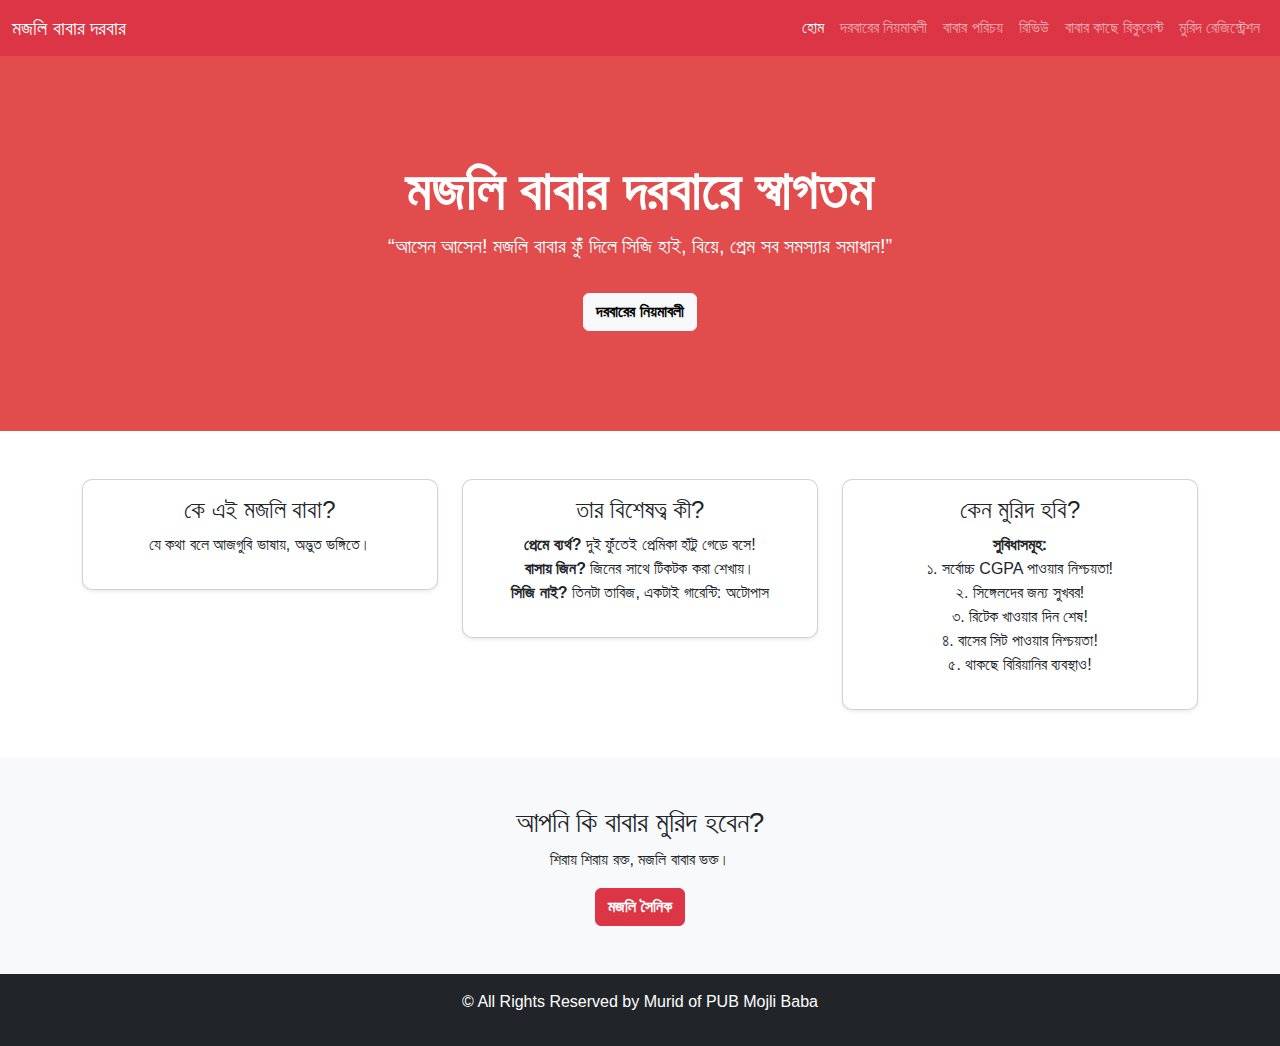
<file: index.html>
<!DOCTYPE html>
<html lang="bn">
<head>
  <meta charset="UTF-8">
  <meta name="viewport" content="width=device-width, initial-scale=1">
  <title>দরবারে স্বাগতম</title>
  <link href="https://cdn.jsdelivr.net/npm/bootstrap@5.3.3/dist/css/bootstrap.min.css" rel="stylesheet">
  <link rel="stylesheet" href="style.css">
</head>
<body>
  <nav class="navbar navbar-expand-lg navbar-dark bg-danger">
    <div class="container-fluid">
      <a class="navbar-brand" href="index.html">মজলি বাবার দরবার</a>
      <button class="navbar-toggler" type="button" data-bs-toggle="collapse" data-bs-target="navbarNav">
        <span class="navbar-toggler-icon"></span>
      </button>
      <div class="collapse navbar-collapse" id="navbarNav">
        <ul class="navbar-nav ms-auto">
          <li class="nav-item"><a class="nav-link active" href="index.html">হোম</a></li>
          <li class="nav-item"><a class="nav-link" href="types.html">দরবারের নিয়মাবলী</a></li>
          <li class="nav-item"><a class="nav-link" href="mojlibaba.html">বাবার পরিচয়</a></li>
          <li class="nav-item"><a class="nav-link" href="review.html">রিভিউ</a></li>
          <li class="nav-item"><a class="nav-link" href="request.html">বাবার কাছে রিকুয়েস্ট</a></li>
          <li class="nav-item"><a class="nav-link" href="murid2.html">মুরিদ রেজিস্ট্রেশন</a></li>
        </ul>
      </div>
    </div>
  </nav>

  <header class="hero text-center text-white">
    <div class="container">
      <h1 class="display-4 fw-bold">মজলি বাবার দরবারে স্বাগতম</h1>
      <p class="lead">“আসেন আসেন! মজলি বাবার ফুঁ দিলে সিজি হাই, বিয়ে, প্রেম সব সমস্যার সমাধান!”</p>
      <a href="types.html" class="btn btn-light mt-3 fw-bold">দরবারের নিয়মাবলী</a>
    </div>
  </header>

  <section class="container my-5">
    <div class="row text-center">
      <div class="col-md-4">
        <div class="card p-3 shadow-sm">
          <h4>কে এই মজলি বাবা?</h4>
          <p>যে কথা বলে আজগুবি ভাষায়, অদ্ভুত ভঙ্গিতে।</p>
        </div>
      </div>
      <div class="col-md-4">
        <div class="card p-3 shadow-sm">
          <h4>তার বিশেষত্ব কী?</h4>
          <p> <b> প্রেমে ব্যর্থ? </b> দুই ফুঁতেই প্রেমিকা হাঁটু গেড়ে বসে! <br>
         <b> বাসায় জিন? </b> জিনের সাথে টিকটক করা শেখায়। <br>
         <b> সিজি নাই? </b>তিনটা তাবিজ, একটাই গারেন্টি: অটোপাস</p>
          </ul>
        </div>
      </div>
      <div class="col-md-4">
        <div class="card p-3 shadow-sm">
          <h4>কেন মুরিদ হবি?</h4>
          <p> <b> সুবিধাসমূহ: </b> <br>
১. সর্বোচ্চ CGPA পাওয়ার নিশ্চয়তা! <br>
২. সিঙ্গেলদের জন্য সুখবর! <br>
৩. রিটেক খাওয়ার দিন শেষ! <br>
৪. বাসের সিট পাওয়ার নিশ্চয়তা! <br>
৫. থাকছে বিরিয়ানির ব্যবস্থাও!</p>
        </div>
      </div>
    </div>
  </section>

  <section class="text-center bg-light py-5">
    <h3>আপনি কি বাবার মুরিদ হবেন?</h3>
    <p>শিরায় শিরায় রক্ত, মজলি বাবার ভক্ত। </p>
    <a href="murid2.html" class="btn btn-danger fw-bold">মজলি সৈনিক</a> 
  </section>

  <footer class="text-center text-white bg-dark py-3">
    <p>© All Rights Reserved by Murid of PUB Mojli Baba</p>
  </footer>

  <script src="https://cdn.jsdelivr.net/npm/bootstrap@5.3.3/dist/js/bootstrap.bundle.min.js"></script>
</body>
</html>
</file>
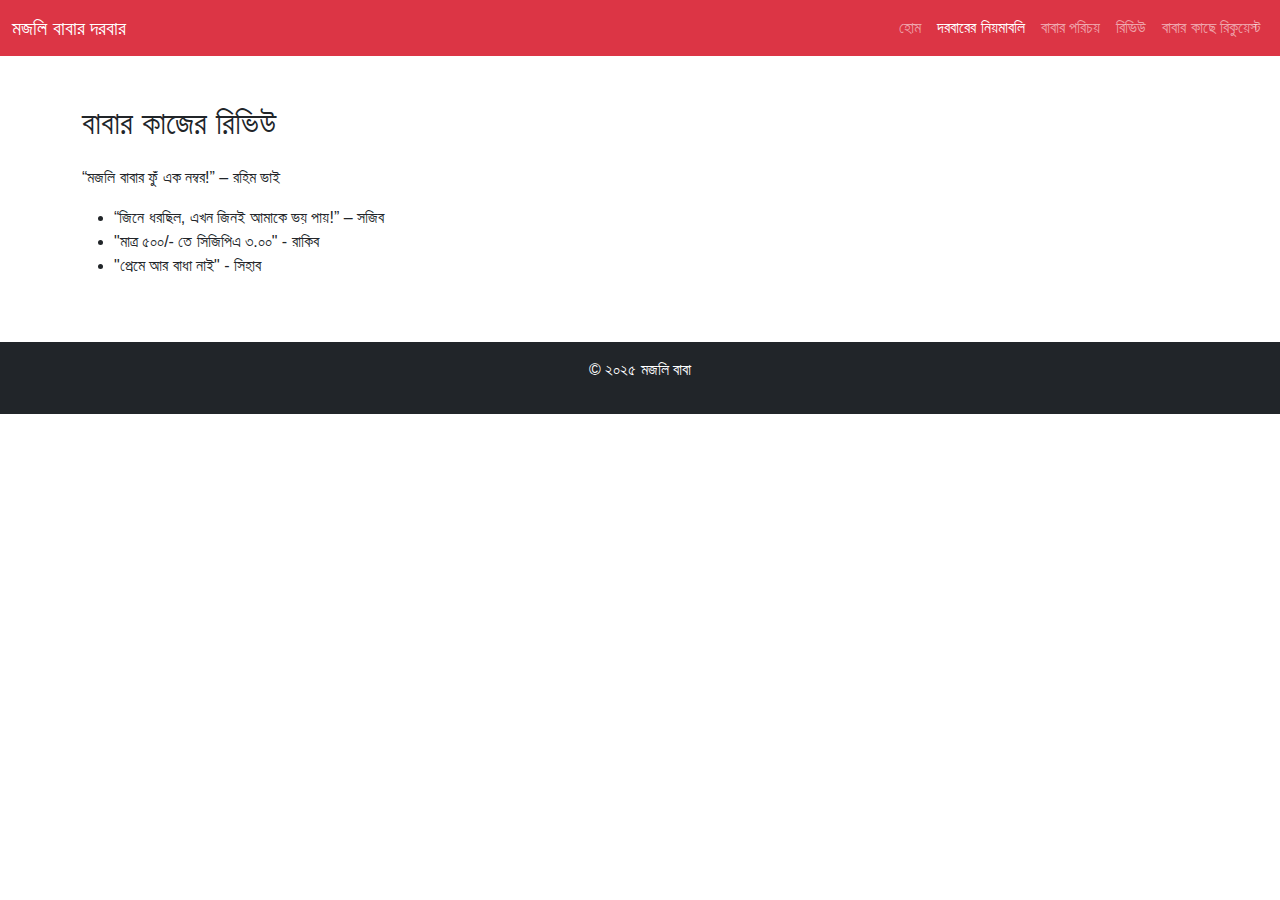
<file: awareness.html>
<!DOCTYPE html>
<html lang="bn">
<head>
  <meta charset="UTF-8">
  <meta name="viewport" content="width=device-width, initial-scale=1">
  <title>রিভিউ</title>
  <link href="https://cdn.jsdelivr.net/npm/bootstrap@5.3.3/dist/css/bootstrap.min.css" rel="stylesheet">
  <link rel="stylesheet" href="style.css">
</head>
<body>
  <nav class="navbar navbar-expand-lg navbar-dark bg-danger">
    <div class="container-fluid">
      <a class="navbar-brand" href="index.html">মজলি বাবার দরবার
</a>
      <button class="navbar-toggler" type="button" data-bs-toggle="collapse" data-bs-target="#navbarNav">
        <span class="navbar-toggler-icon"></span>
      </button>
      <div class="collapse navbar-collapse" id="navbarNav">
        <ul class="navbar-nav ms-auto">
          <li class="nav-item"><a class="nav-link" href="index.html">হোম</a></li>
          <li class="nav-item"><a class="nav-link active" href="types.html">দরবারের নিয়মাবলি</a></li>
          <li class="nav-item"><a class="nav-link" href="cases.html">বাবার পরিচয়</a></li>
          <li class="nav-item"><a class="nav-link" href="awareness.html">রিভিউ</a></li>
          <li class="nav-item"><a class="nav-link" href="report.html">বাবার কাছে রিকুয়েস্ট</a></li>
        </ul>
      </div>
    </div>
  </nav>

  <section class="container py-5">
    <h2 class="mb-4">বাবার কাজের রিভিউ</h2>
    
        <p>“মজলি বাবার ফুঁ এক নম্বর!” – রহিম ভাই</p>
        <ul>
          <li>“জিনে ধরছিল, এখন জিনই আমাকে ভয় পায়!” – সজিব</li>
          <li>"মাত্র ৫০০/- তে সিজিপিএ ৩.০০" - রাকিব</li>
          <li>"প্রেমে আর বাধা নাই" - সিহাব</li>
        </ul>
        
  </section>

  <footer class="text-center text-white bg-dark py-3">
    <p>© ২০২৫ মজলি বাবা</p>
  </footer>

  <script src="https://cdn.jsdelivr.net/npm/bootstrap@5.3.3/dist/js/bootstrap.bundle.min.js"></script>
</body>
</html>
</file>
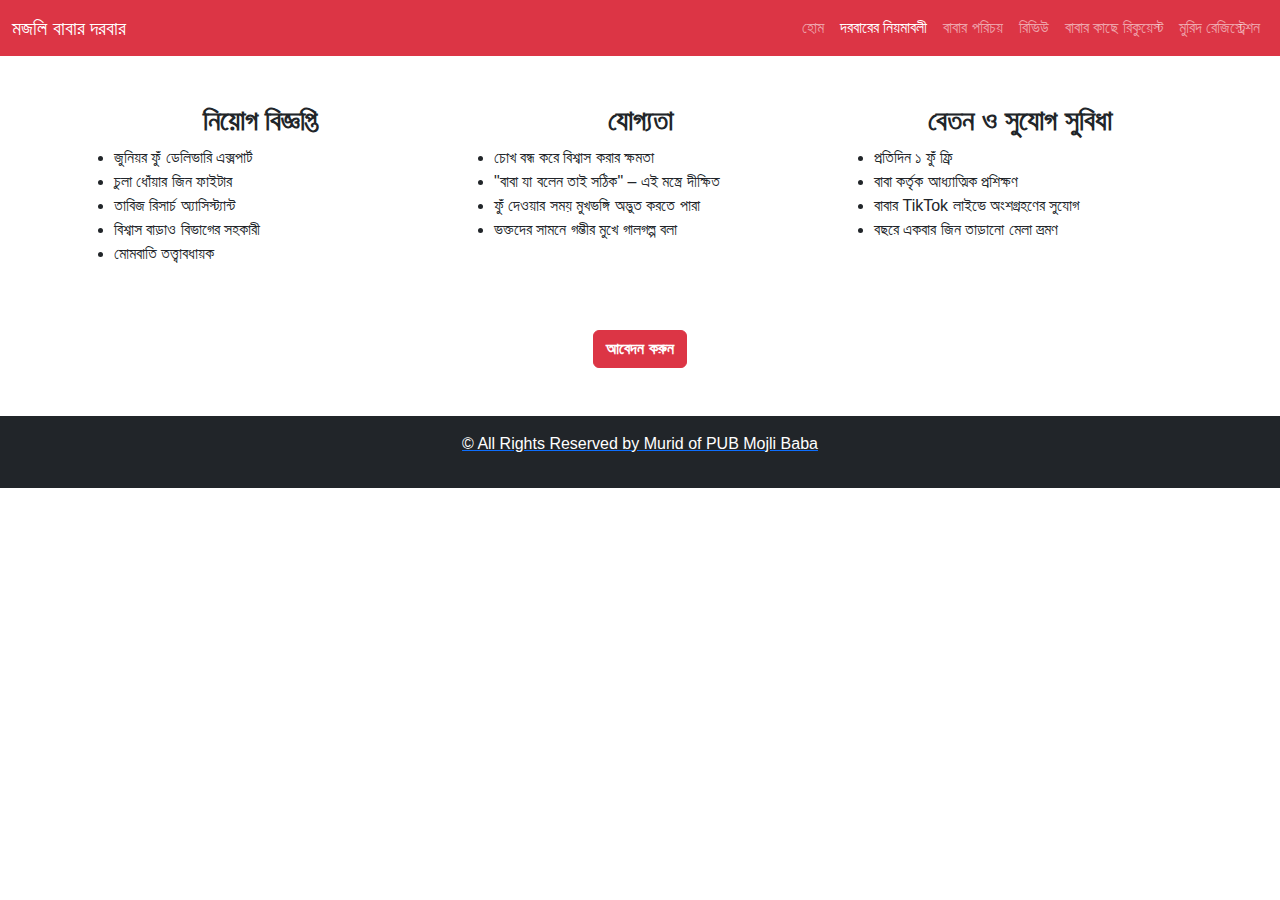
<file: murid2.html>
<!DOCTYPE html>
<html lang="bn">
<head>
  <meta charset="UTF-8">
  <meta name="viewport" content="width=device-width, initial-scale=1">
  <title>মুরিদ নিয়োগ</title>
  <link href="https://cdn.jsdelivr.net/npm/bootstrap@5.3.3/dist/css/bootstrap.min.css" rel="stylesheet">
  <link rel="stylesheet" href="style.css">
</head>
<body>
  <nav class="navbar navbar-expand-lg navbar-dark bg-danger">
    <div class="container-fluid">
      <a class="navbar-brand" href="index.html">মজলি বাবার দরবার</a>
      <button class="navbar-toggler" type="button" data-bs-toggle="collapse" data-bs-target="#navbarNav">
        <span class="navbar-toggler-icon"></span>
      </button>
      <div class="collapse navbar-collapse" id="navbarNav">
        <ul class="navbar-nav ms-auto">
          <li class="nav-item"><a class="nav-link" href="index.html">হোম</a></li>
          <li class="nav-item"><a class="nav-link active" href="types.html">দরবারের নিয়মাবলী</a></li>
          <li class="nav-item"><a class="nav-link" href="mojlibaba.html">বাবার পরিচয়</a></li>
          <li class="nav-item"><a class="nav-link" href="review.html">রিভিউ</a></li>
          <li class="nav-item"><a class="nav-link" href="request.html">বাবার কাছে রিকুয়েস্ট</a></li>
          <li class="nav-item"><a class="nav-link" href="murid2.html">মুরিদ রেজিস্ট্রেশন</a></li>
        </ul>
      </div>
    </div>
  </nav>

  <section class="container py-5">
    <div class="row text-start">
      <!-- Column 1 -->
      <div class="col-md-4 mb-4">
        <h3 class="fw-bold text-center">নিয়োগ বিজ্ঞপ্তি</h3>
        <ul>
          <li>জুনিয়র ফুঁ ডেলিভারি এক্সপার্ট</li>
          <li>চুলা ধোঁয়ার জিন ফাইটার</li>
          <li>তাবিজ রিসার্চ অ্যাসিস্ট্যান্ট</li>
          <li>বিশ্বাস বাড়াও বিভাগের সহকারী</li>
          <li>মোমবাতি তত্ত্বাবধায়ক</li>
        </ul>
      </div>

      <!-- Column 2 -->
      <div class="col-md-4 mb-4">
        <h3 class="fw-bold text-center">যোগ্যতা</h3>
        <ul>
          <li>চোখ বন্ধ করে বিশ্বাস করার ক্ষমতা</li>
          <li>"বাবা যা বলেন তাই সঠিক" – এই মন্ত্রে দীক্ষিত</li>
          <li>ফুঁ দেওয়ার সময় মুখভঙ্গি অদ্ভুত করতে পারা</li>
          <li>ভক্তদের সামনে গম্ভীর মুখে গালগল্প বলা</li>
        </ul>
      </div>

      <!-- Column 3 -->
      <div class="col-md-4 mb-4">
        <h3 class="fw-bold text-center">বেতন ও সুযোগ সুবিধা</h3>
        <ul>
          <li>প্রতিদিন ১ ফুঁ ফ্রি</li>
          <li>বাবা কর্তৃক আধ্যাত্মিক প্রশিক্ষণ</li>
          <li>বাবার TikTok লাইভে অংশগ্রহণের সুযোগ</li>
          <li>বছরে একবার জিন তাড়ানো মেলা ভ্রমণ</li>
        </ul>
      </div>
    </div>

    <!-- Submit Button -->
    <div class="text-center mt-4">
      <a href="https://forms.gle/s3G28HHVGo3vF3tG8" target="_blank"> 
      <button class="btn btn-danger fw-bold">আবেদন করুন</button>
    </div>
  </section>

  <footer class="text-center text-white bg-dark py-3">
    <p>© All Rights Reserved by Murid of PUB Mojli Baba</p>
  </footer>

  <script src="https://cdn.jsdelivr.net/npm/bootstrap@5.3.3/dist/js/bootstrap.bundle.min.js"></script>
</body>
</html>
</file>
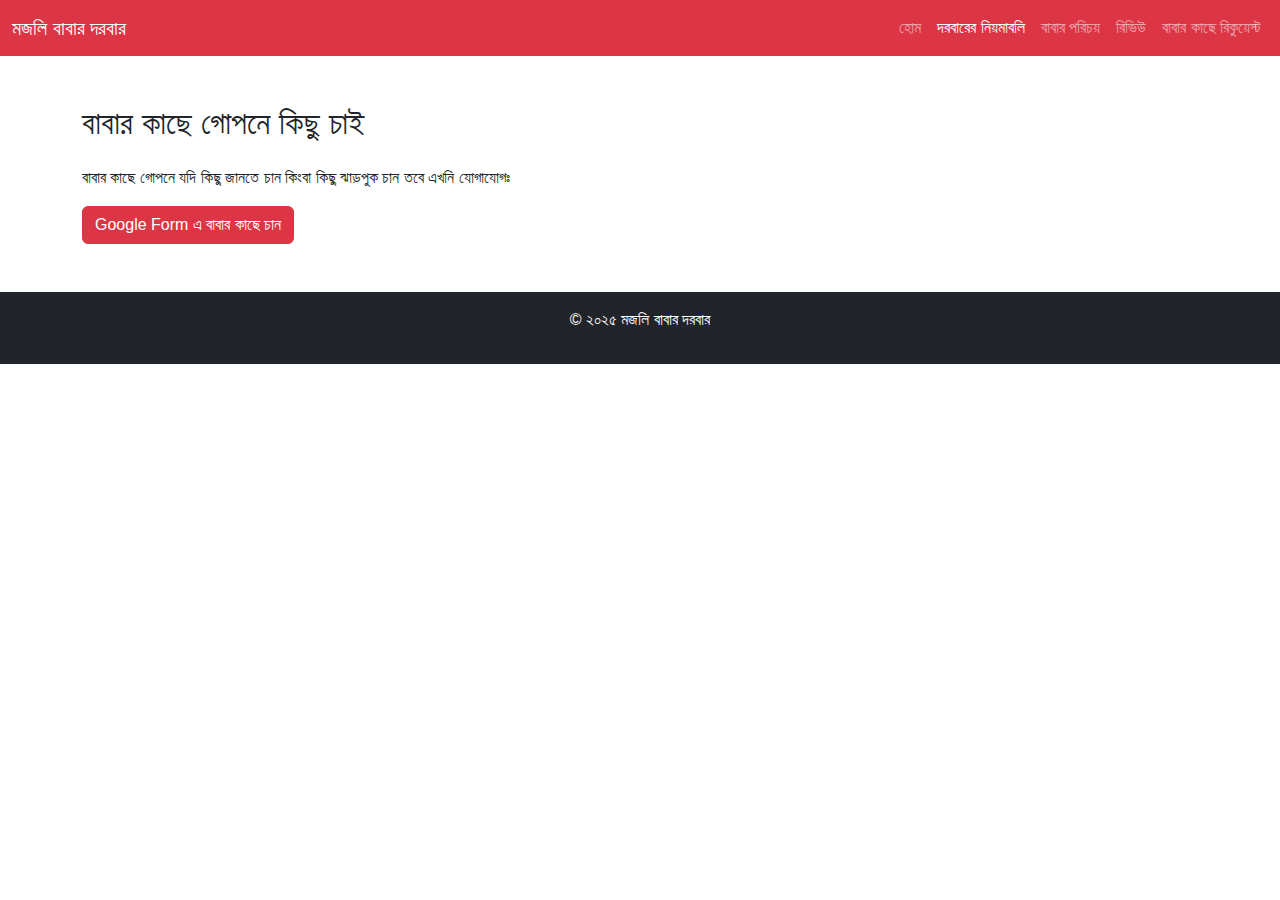
<file: report.html>
<!DOCTYPE html>
<html lang="bn">
<head>
  <meta charset="UTF-8">
  <meta name="viewport" content="width=device-width, initial-scale=1">
  <title>অভিযোগ করুন</title>
  <link href="https://cdn.jsdelivr.net/npm/bootstrap@5.3.3/dist/css/bootstrap.min.css" rel="stylesheet">
  <link rel="stylesheet" href="style.css">
</head>
<body>
  <nav class="navbar navbar-expand-lg navbar-dark bg-danger">
    <div class="container-fluid">
      <a class="navbar-brand" href="index.html">মজলি বাবার দরবার</a>
      <button class="navbar-toggler" type="button" data-bs-toggle="collapse" data-bs-target="#navbarNav">
        <span class="navbar-toggler-icon"></span>
      </button>
      <div class="collapse navbar-collapse" id="navbarNav">
        <ul class="navbar-nav ms-auto">
          <li class="nav-item"><a class="nav-link" href="index.html">হোম</a></li>
          <li class="nav-item"><a class="nav-link active" href="types.html">দরবারের নিয়মাবলি</a></li>
          <li class="nav-item"><a class="nav-link" href="cases.html">বাবার পরিচয়</a></li>
          <li class="nav-item"><a class="nav-link" href="awareness.html">রিভিউ</a></li>
          <li class="nav-item"><a class="nav-link" href="report.html">বাবার কাছে রিকুয়েস্ট</a></li>
        </ul>
      </div>
    </div>
  </nav>

  <section class="container py-5">
    <h2 class="mb-4">বাবার কাছে গোপনে কিছু চাই</h2>
    
        <p>বাবার কাছে গোপনে যদি কিছু জানতে চান কিংবা কিছু ঝাড়পুক চান তবে এখনি যোগাযোগঃ </p>
        <a href="https://forms.gle/JZdyiZnPK4kMFwL49" target="_blank" class="btn btn-danger">Google Form এ বাবার কাছে চান</a>
        
  </section>

  <footer class="text-center text-white bg-dark py-3">
    <p>© ২০২৫ মজলি বাবার দরবার</p>
  </footer>

  <script src="https://cdn.jsdelivr.net/npm/bootstrap@5.3.3/dist/js/bootstrap.bundle.min.js"></script>
</body>
</html>
</file>
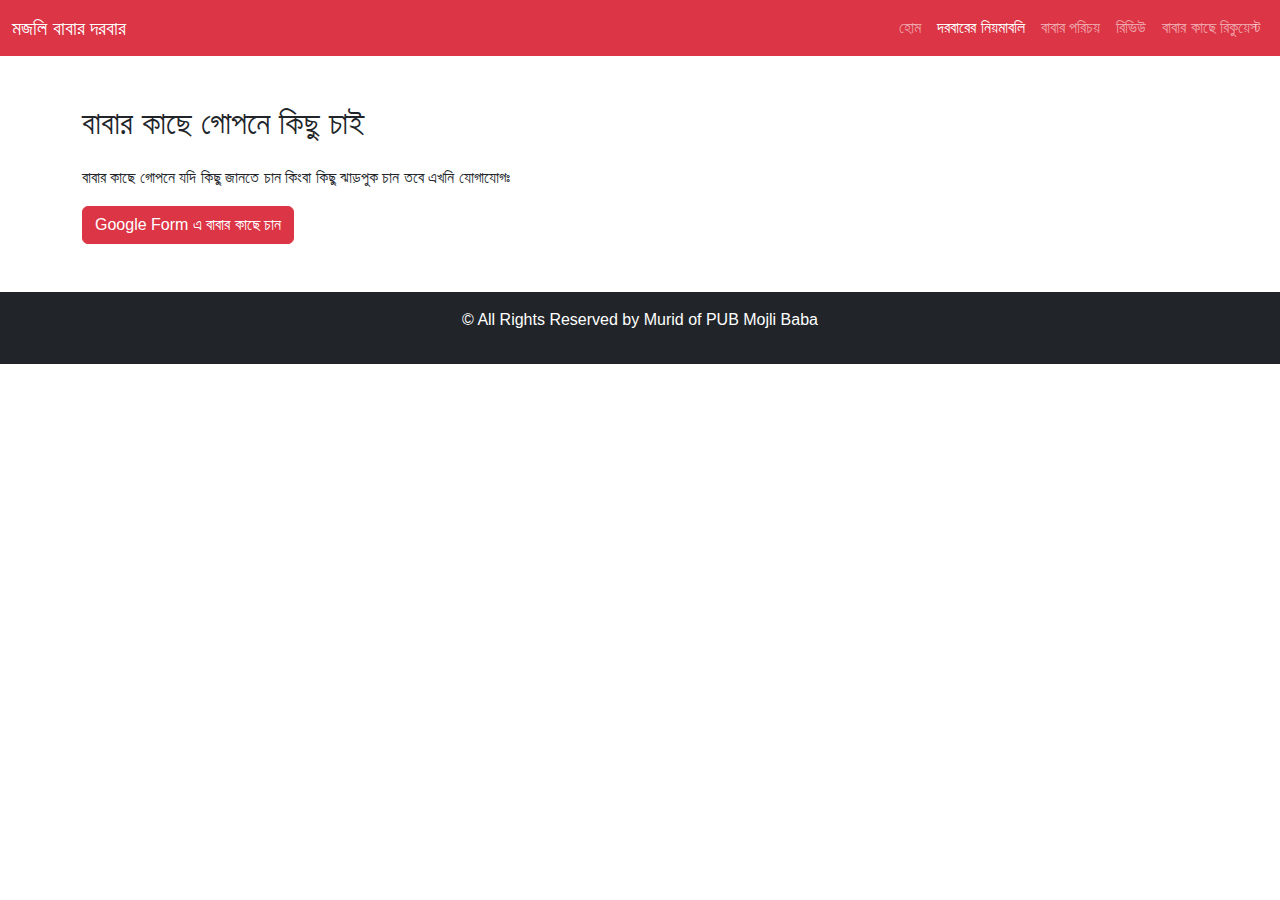
<file: request.html>
<!DOCTYPE html>
<html lang="bn">
<head>
  <meta charset="UTF-8">
  <meta name="viewport" content="width=device-width, initial-scale=1">
  <title>অভিযোগ করুন</title>
  <link href="https://cdn.jsdelivr.net/npm/bootstrap@5.3.3/dist/css/bootstrap.min.css" rel="stylesheet">
  <link rel="stylesheet" href="style.css">
</head>
<body>
  <nav class="navbar navbar-expand-lg navbar-dark bg-danger">
    <div class="container-fluid">
      <a class="navbar-brand" href="index.html">মজলি বাবার দরবার</a>
      <button class="navbar-toggler" type="button" data-bs-toggle="collapse" data-bs-target="#navbarNav">
        <span class="navbar-toggler-icon"></span>
      </button>
      <div class="collapse navbar-collapse" id="navbarNav">
        <ul class="navbar-nav ms-auto">
          <li class="nav-item"><a class="nav-link" href="index.html">হোম</a></li>
          <li class="nav-item"><a class="nav-link active" href="types.html">দরবারের নিয়মাবলি</a></li>
          <li class="nav-item"><a class="nav-link" href="mojlibaba.html">বাবার পরিচয়</a></li>
          <li class="nav-item"><a class="nav-link" href="review.html">রিভিউ</a></li>
          <li class="nav-item"><a class="nav-link" href="request.html">বাবার কাছে রিকুয়েস্ট</a></li>
        </ul>
      </div>
    </div>
  </nav>

  <section class="container py-5">
    <h2 class="mb-4">বাবার কাছে গোপনে কিছু চাই</h2>
    
        <p>বাবার কাছে গোপনে যদি কিছু জানতে চান কিংবা কিছু ঝাড়পুক চান তবে এখনি যোগাযোগঃ </p>
        <a href="https://forms.gle/JZdyiZnPK4kMFwL49" target="_blank" class="btn btn-danger">Google Form এ বাবার কাছে চান</a>
        
  </section>

  <footer class="text-center text-white bg-dark py-3">
    <p>© All Rights Reserved by Murid of PUB Mojli Baba</p>
  </footer>

  <script src="https://cdn.jsdelivr.net/npm/bootstrap@5.3.3/dist/js/bootstrap.bundle.min.js"></script>
</body>
</html>
</file>
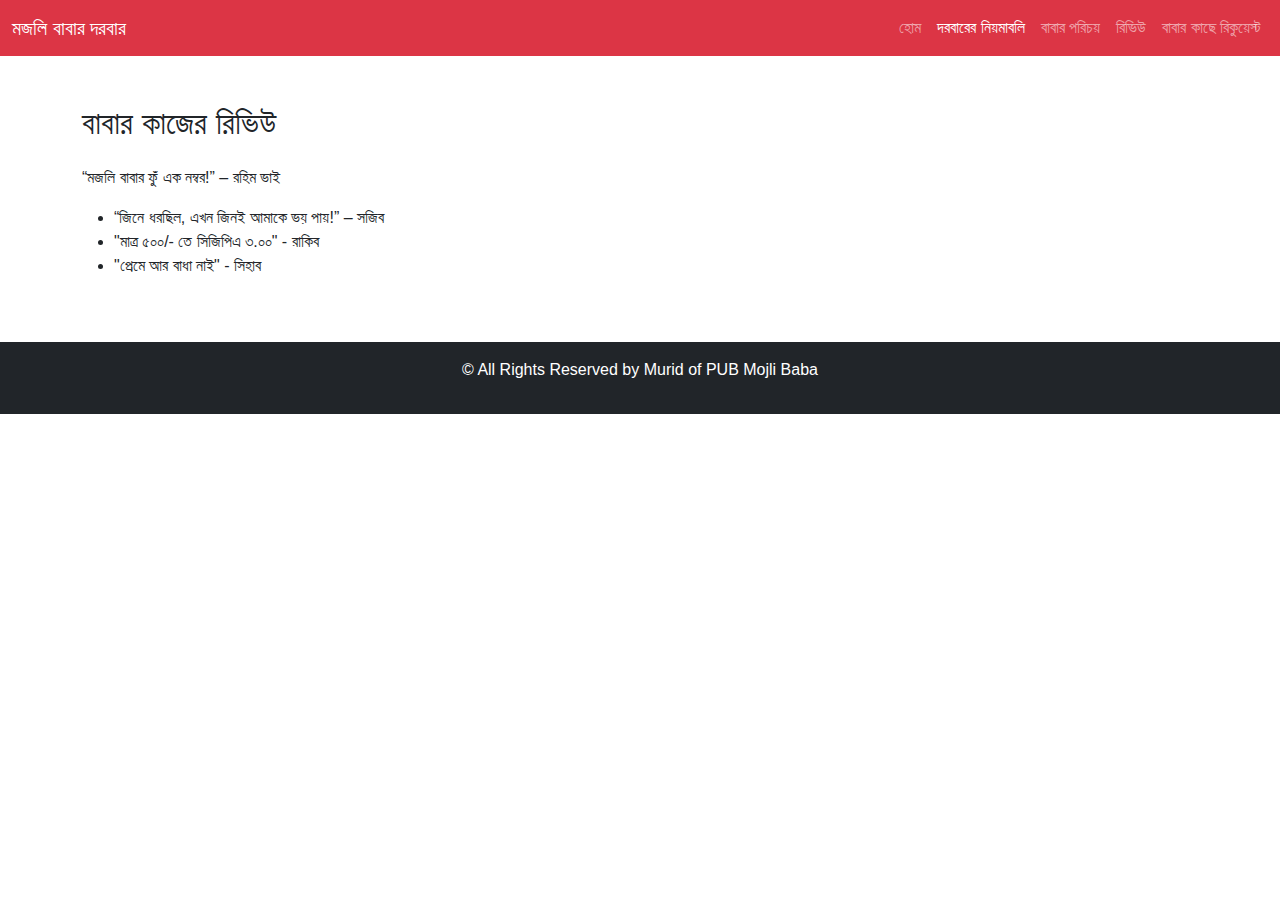
<file: review.html>
<!DOCTYPE html>
<html lang="bn">
<head>
  <meta charset="UTF-8">
  <meta name="viewport" content="width=device-width, initial-scale=1">
  <title>রিভিউ</title>
  <link href="https://cdn.jsdelivr.net/npm/bootstrap@5.3.3/dist/css/bootstrap.min.css" rel="stylesheet">
  <link rel="stylesheet" href="style.css">
</head>
<body>
  <nav class="navbar navbar-expand-lg navbar-dark bg-danger">
    <div class="container-fluid">
      <a class="navbar-brand" href="index.html">মজলি বাবার দরবার
</a>
      <button class="navbar-toggler" type="button" data-bs-toggle="collapse" data-bs-target="#navbarNav">
        <span class="navbar-toggler-icon"></span>
      </button>
      <div class="collapse navbar-collapse" id="navbarNav">
        <ul class="navbar-nav ms-auto">
          <li class="nav-item"><a class="nav-link" href="index.html">হোম</a></li>
          <li class="nav-item"><a class="nav-link active" href="types.html">দরবারের নিয়মাবলি</a></li>
          <li class="nav-item"><a class="nav-link" href="mojlibaba.html">বাবার পরিচয়</a></li>
          <li class="nav-item"><a class="nav-link" href="review.html">রিভিউ</a></li>
          <li class="nav-item"><a class="nav-link" href="request.html">বাবার কাছে রিকুয়েস্ট</a></li>
        </ul>
      </div>
    </div>
  </nav>

  <section class="container py-5">
    <h2 class="mb-4">বাবার কাজের রিভিউ</h2>
    
        <p>“মজলি বাবার ফুঁ এক নম্বর!” – রহিম ভাই</p>
        <ul>
          <li>“জিনে ধরছিল, এখন জিনই আমাকে ভয় পায়!” – সজিব</li>
          <li>"মাত্র ৫০০/- তে সিজিপিএ ৩.০০" - রাকিব</li>
          <li>"প্রেমে আর বাধা নাই" - সিহাব</li>
        </ul>
        
  </section>

  <footer class="text-center text-white bg-dark py-3">
    <p>© All Rights Reserved by Murid of PUB Mojli Baba</p>
  </footer>

  <script src="https://cdn.jsdelivr.net/npm/bootstrap@5.3.3/dist/js/bootstrap.bundle.min.js"></script>
</body>
</html>
</file>
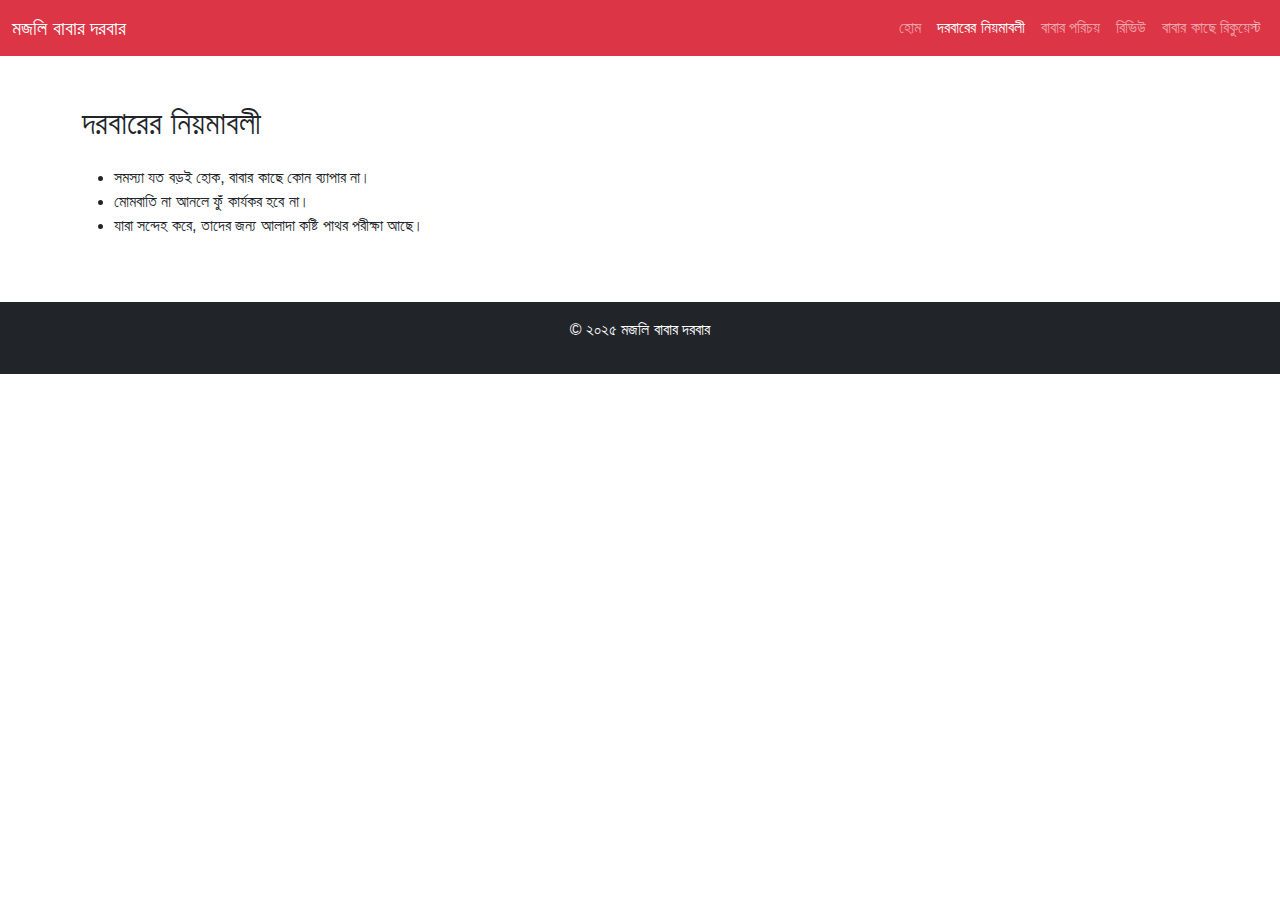
<file: types.html>
<!DOCTYPE html>
<html lang="bn">
<head>
  <meta charset="UTF-8">
  <meta name="viewport" content="width=device-width, initial-scale=1">
  <title>দরবারের নিয়মাবলী</title>
  <link href="https://cdn.jsdelivr.net/npm/bootstrap@5.3.3/dist/css/bootstrap.min.css" rel="stylesheet">
  <link rel="stylesheet" href="style.css">
</head>
<body>
  <nav class="navbar navbar-expand-lg navbar-dark bg-danger">
    <div class="container-fluid">
      <a class="navbar-brand" href="index.html">মজলি বাবার দরবার</a>
      <button class="navbar-toggler" type="button" data-bs-toggle="collapse" data-bs-target="#navbarNav">
        <span class="navbar-toggler-icon"></span>
      </button>
      <div class="collapse navbar-collapse" id="navbarNav">
        <ul class="navbar-nav ms-auto">
          <li class="nav-item"><a class="nav-link" href="index.html">হোম</a></li>
          <li class="nav-item"><a class="nav-link active" href="types.html">দরবারের নিয়মাবলী</a></li>
          <li class="nav-item"><a class="nav-link" href="cases.html">বাবার পরিচয়</a></li>
          <li class="nav-item"><a class="nav-link" href="awareness.html">রিভিউ</a></li>
          <li class="nav-item"><a class="nav-link" href="report.html">বাবার কাছে রিকুয়েস্ট</a></li>
        </ul>
      </div>
    </div>
  </nav>

  <section class="container py-5">
    <h2 class="mb-4">দরবারের নিয়মাবলী</h2>
    
        <ul>
          <li>সমস্যা যত বড়ই হোক, বাবার কাছে কোন ব্যাপার না।</li>
          <li>মোমবাতি না আনলে ফুঁ কার্যকর হবে না।</li>
          <li>যারা সন্দেহ করে, তাদের জন্য আলাদা কষ্টি পাথর পরীক্ষা আছে।</li>

        </ul>
        
  </section>

  <footer class="text-center text-white bg-dark py-3">
    <p>© ২০২৫ মজলি বাবার দরবার</p>
  </footer>

  <script src="https://cdn.jsdelivr.net/npm/bootstrap@5.3.3/dist/js/bootstrap.bundle.min.js"></script>
</body>
</html>
</file>
<file: style.css>
body {
  font-family: 'Helvetica', sans-serif;
}
.hero {
  background: linear-gradient(rgba(213,0,0,0.7), rgba(213,0,0,0.7)), url('https://images.unsplash.com/photo-1508675801604-14c0e77cfcff') center/cover no-repeat;
  padding: 100px 0;
}
.card {
  border-radius: 10px;
}
</file>
